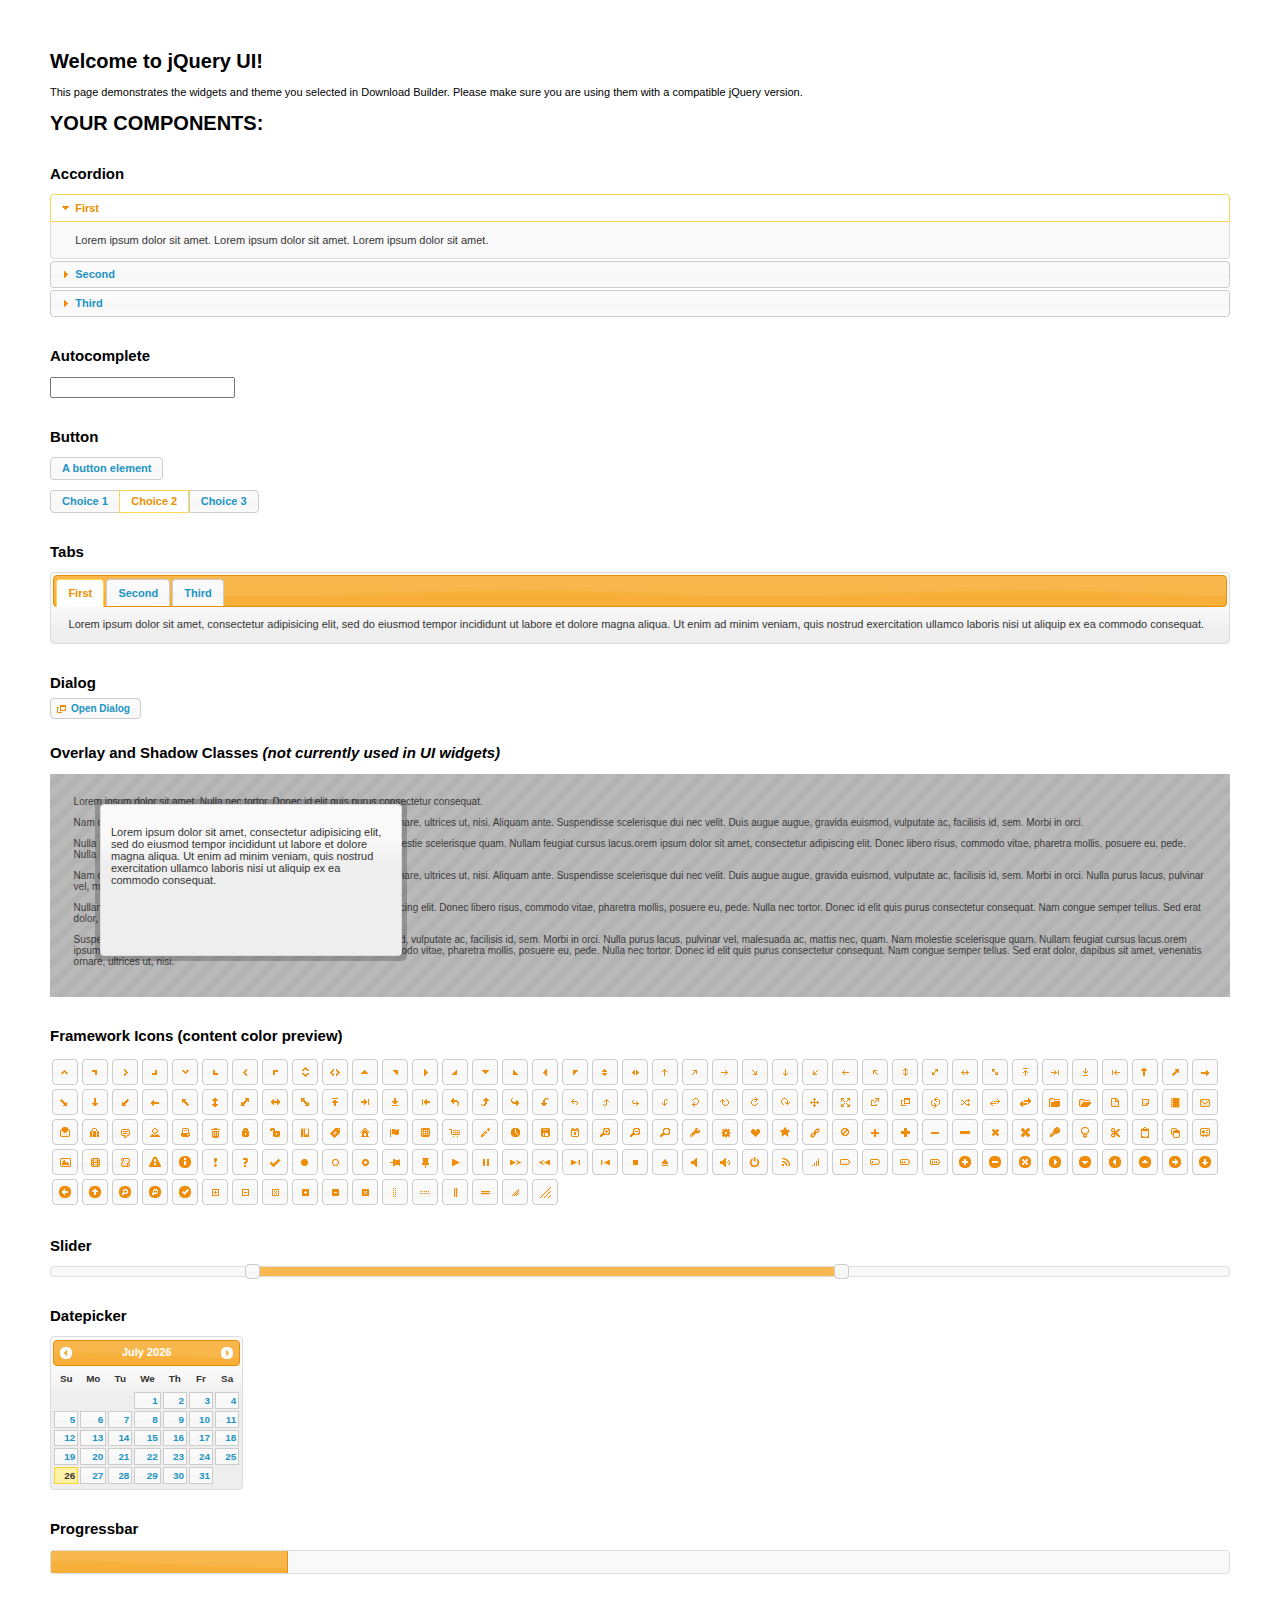
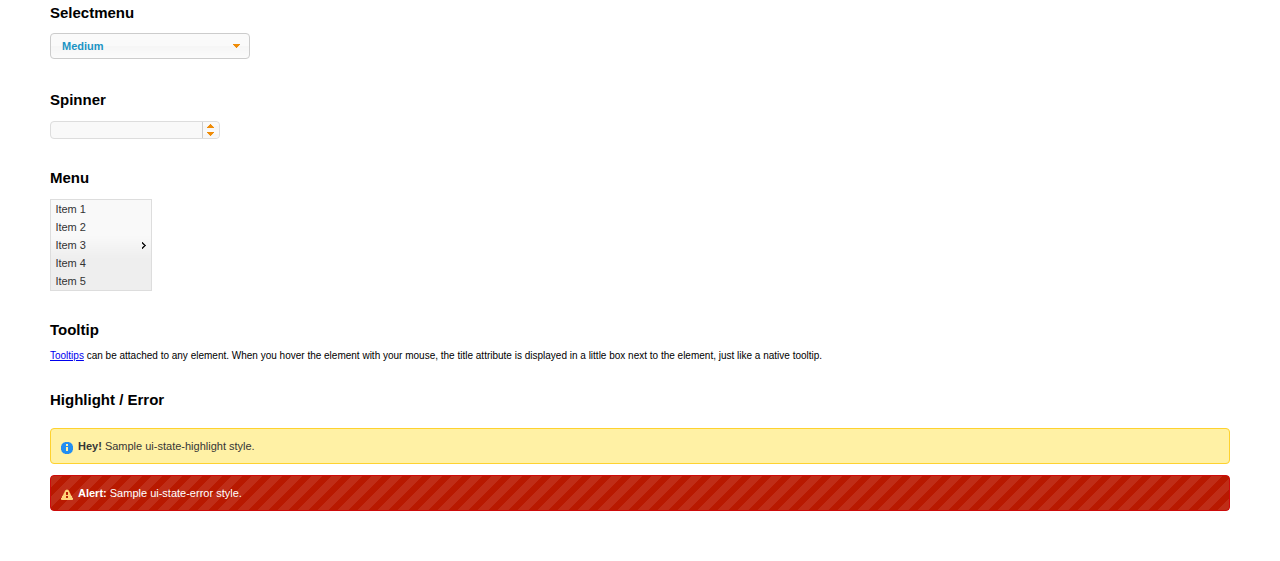
<file: scripts/jquery-ui/index.html>
<!doctype html>
<html lang="us">
<head>
	<meta charset="utf-8">
	<title>jQuery UI Example Page</title>
	<link href="jquery-ui.css" rel="stylesheet">
	<style>
	body{
		font: 62.5% "Trebuchet MS", sans-serif;
		margin: 50px;
	}
	.demoHeaders {
		margin-top: 2em;
	}
	#dialog-link {
		padding: .4em 1em .4em 20px;
		text-decoration: none;
		position: relative;
	}
	#dialog-link span.ui-icon {
		margin: 0 5px 0 0;
		position: absolute;
		left: .2em;
		top: 50%;
		margin-top: -8px;
	}
	#icons {
		margin: 0;
		padding: 0;
	}
	#icons li {
		margin: 2px;
		position: relative;
		padding: 4px 0;
		cursor: pointer;
		float: left;
		list-style: none;
	}
	#icons span.ui-icon {
		float: left;
		margin: 0 4px;
	}
	.fakewindowcontain .ui-widget-overlay {
		position: absolute;
	}
	select {
		width: 200px;
	}
	</style>
</head>
<body>

<h1>Welcome to jQuery UI!</h1>

<div class="ui-widget">
	<p>This page demonstrates the widgets and theme you selected in Download Builder. Please make sure you are using them with a compatible jQuery version.</p>
</div>

<h1>YOUR COMPONENTS:</h1>


<!-- Accordion -->
<h2 class="demoHeaders">Accordion</h2>
<div id="accordion">
	<h3>First</h3>
	<div>Lorem ipsum dolor sit amet. Lorem ipsum dolor sit amet. Lorem ipsum dolor sit amet.</div>
	<h3>Second</h3>
	<div>Phasellus mattis tincidunt nibh.</div>
	<h3>Third</h3>
	<div>Nam dui erat, auctor a, dignissim quis.</div>
</div>



<!-- Autocomplete -->
<h2 class="demoHeaders">Autocomplete</h2>
<div>
	<input id="autocomplete" title="type &quot;a&quot;">
</div>



<!-- Button -->
<h2 class="demoHeaders">Button</h2>
<button id="button">A button element</button>
<form style="margin-top: 1em;">
	<div id="radioset">
		<input type="radio" id="radio1" name="radio"><label for="radio1">Choice 1</label>
		<input type="radio" id="radio2" name="radio" checked="checked"><label for="radio2">Choice 2</label>
		<input type="radio" id="radio3" name="radio"><label for="radio3">Choice 3</label>
	</div>
</form>



<!-- Tabs -->
<h2 class="demoHeaders">Tabs</h2>
<div id="tabs">
	<ul>
		<li><a href="#tabs-1">First</a></li>
		<li><a href="#tabs-2">Second</a></li>
		<li><a href="#tabs-3">Third</a></li>
	</ul>
	<div id="tabs-1">Lorem ipsum dolor sit amet, consectetur adipisicing elit, sed do eiusmod tempor incididunt ut labore et dolore magna aliqua. Ut enim ad minim veniam, quis nostrud exercitation ullamco laboris nisi ut aliquip ex ea commodo consequat.</div>
	<div id="tabs-2">Phasellus mattis tincidunt nibh. Cras orci urna, blandit id, pretium vel, aliquet ornare, felis. Maecenas scelerisque sem non nisl. Fusce sed lorem in enim dictum bibendum.</div>
	<div id="tabs-3">Nam dui erat, auctor a, dignissim quis, sollicitudin eu, felis. Pellentesque nisi urna, interdum eget, sagittis et, consequat vestibulum, lacus. Mauris porttitor ullamcorper augue.</div>
</div>



<!-- Dialog NOTE: Dialog is not generated by UI in this demo so it can be visually styled in themeroller-->
<h2 class="demoHeaders">Dialog</h2>
<p><a href="#" id="dialog-link" class="ui-state-default ui-corner-all"><span class="ui-icon ui-icon-newwin"></span>Open Dialog</a></p>

<h2 class="demoHeaders">Overlay and Shadow Classes <em>(not currently used in UI widgets)</em></h2>
<div style="position: relative; width: 96%; height: 200px; padding:1% 2%; overflow:hidden;" class="fakewindowcontain">
	<p>Lorem ipsum dolor sit amet,  Nulla nec tortor. Donec id elit quis purus consectetur consequat. </p><p>Nam congue semper tellus. Sed erat dolor, dapibus sit amet, venenatis ornare, ultrices ut, nisi. Aliquam ante. Suspendisse scelerisque dui nec velit. Duis augue augue, gravida euismod, vulputate ac, facilisis id, sem. Morbi in orci. </p><p>Nulla purus lacus, pulvinar vel, malesuada ac, mattis nec, quam. Nam molestie scelerisque quam. Nullam feugiat cursus lacus.orem ipsum dolor sit amet, consectetur adipiscing elit. Donec libero risus, commodo vitae, pharetra mollis, posuere eu, pede. Nulla nec tortor. Donec id elit quis purus consectetur consequat. </p><p>Nam congue semper tellus. Sed erat dolor, dapibus sit amet, venenatis ornare, ultrices ut, nisi. Aliquam ante. Suspendisse scelerisque dui nec velit. Duis augue augue, gravida euismod, vulputate ac, facilisis id, sem. Morbi in orci. Nulla purus lacus, pulvinar vel, malesuada ac, mattis nec, quam. Nam molestie scelerisque quam. </p><p>Nullam feugiat cursus lacus.orem ipsum dolor sit amet, consectetur adipiscing elit. Donec libero risus, commodo vitae, pharetra mollis, posuere eu, pede. Nulla nec tortor. Donec id elit quis purus consectetur consequat. Nam congue semper tellus. Sed erat dolor, dapibus sit amet, venenatis ornare, ultrices ut, nisi. Aliquam ante. </p><p>Suspendisse scelerisque dui nec velit. Duis augue augue, gravida euismod, vulputate ac, facilisis id, sem. Morbi in orci. Nulla purus lacus, pulvinar vel, malesuada ac, mattis nec, quam. Nam molestie scelerisque quam. Nullam feugiat cursus lacus.orem ipsum dolor sit amet, consectetur adipiscing elit. Donec libero risus, commodo vitae, pharetra mollis, posuere eu, pede. Nulla nec tortor. Donec id elit quis purus consectetur consequat. Nam congue semper tellus. Sed erat dolor, dapibus sit amet, venenatis ornare, ultrices ut, nisi. </p>

	<!-- ui-dialog -->
	<div class="ui-overlay"><div class="ui-widget-overlay"></div><div class="ui-widget-shadow ui-corner-all" style="width: 302px; height: 152px; position: absolute; left: 50px; top: 30px;"></div></div>
	<div style="position: absolute; width: 280px; height: 130px;left: 50px; top: 30px; padding: 10px;" class="ui-widget ui-widget-content ui-corner-all">
		<div class="ui-dialog-content ui-widget-content" style="background: none; border: 0;">
			<p>Lorem ipsum dolor sit amet, consectetur adipisicing elit, sed do eiusmod tempor incididunt ut labore et dolore magna aliqua. Ut enim ad minim veniam, quis nostrud exercitation ullamco laboris nisi ut aliquip ex ea commodo consequat.</p>
		</div>
	</div>

</div>

<!-- ui-dialog -->
<div id="dialog" title="Dialog Title">
	<p>Lorem ipsum dolor sit amet, consectetur adipisicing elit, sed do eiusmod tempor incididunt ut labore et dolore magna aliqua. Ut enim ad minim veniam, quis nostrud exercitation ullamco laboris nisi ut aliquip ex ea commodo consequat.</p>
</div>



<h2 class="demoHeaders">Framework Icons (content color preview)</h2>
<ul id="icons" class="ui-widget ui-helper-clearfix">
	<li class="ui-state-default ui-corner-all" title=".ui-icon-carat-1-n"><span class="ui-icon ui-icon-carat-1-n"></span></li>
	<li class="ui-state-default ui-corner-all" title=".ui-icon-carat-1-ne"><span class="ui-icon ui-icon-carat-1-ne"></span></li>
	<li class="ui-state-default ui-corner-all" title=".ui-icon-carat-1-e"><span class="ui-icon ui-icon-carat-1-e"></span></li>
	<li class="ui-state-default ui-corner-all" title=".ui-icon-carat-1-se"><span class="ui-icon ui-icon-carat-1-se"></span></li>
	<li class="ui-state-default ui-corner-all" title=".ui-icon-carat-1-s"><span class="ui-icon ui-icon-carat-1-s"></span></li>
	<li class="ui-state-default ui-corner-all" title=".ui-icon-carat-1-sw"><span class="ui-icon ui-icon-carat-1-sw"></span></li>
	<li class="ui-state-default ui-corner-all" title=".ui-icon-carat-1-w"><span class="ui-icon ui-icon-carat-1-w"></span></li>
	<li class="ui-state-default ui-corner-all" title=".ui-icon-carat-1-nw"><span class="ui-icon ui-icon-carat-1-nw"></span></li>
	<li class="ui-state-default ui-corner-all" title=".ui-icon-carat-2-n-s"><span class="ui-icon ui-icon-carat-2-n-s"></span></li>
	<li class="ui-state-default ui-corner-all" title=".ui-icon-carat-2-e-w"><span class="ui-icon ui-icon-carat-2-e-w"></span></li>
	<li class="ui-state-default ui-corner-all" title=".ui-icon-triangle-1-n"><span class="ui-icon ui-icon-triangle-1-n"></span></li>
	<li class="ui-state-default ui-corner-all" title=".ui-icon-triangle-1-ne"><span class="ui-icon ui-icon-triangle-1-ne"></span></li>
	<li class="ui-state-default ui-corner-all" title=".ui-icon-triangle-1-e"><span class="ui-icon ui-icon-triangle-1-e"></span></li>
	<li class="ui-state-default ui-corner-all" title=".ui-icon-triangle-1-se"><span class="ui-icon ui-icon-triangle-1-se"></span></li>
	<li class="ui-state-default ui-corner-all" title=".ui-icon-triangle-1-s"><span class="ui-icon ui-icon-triangle-1-s"></span></li>
	<li class="ui-state-default ui-corner-all" title=".ui-icon-triangle-1-sw"><span class="ui-icon ui-icon-triangle-1-sw"></span></li>
	<li class="ui-state-default ui-corner-all" title=".ui-icon-triangle-1-w"><span class="ui-icon ui-icon-triangle-1-w"></span></li>
	<li class="ui-state-default ui-corner-all" title=".ui-icon-triangle-1-nw"><span class="ui-icon ui-icon-triangle-1-nw"></span></li>
	<li class="ui-state-default ui-corner-all" title=".ui-icon-triangle-2-n-s"><span class="ui-icon ui-icon-triangle-2-n-s"></span></li>
	<li class="ui-state-default ui-corner-all" title=".ui-icon-triangle-2-e-w"><span class="ui-icon ui-icon-triangle-2-e-w"></span></li>
	<li class="ui-state-default ui-corner-all" title=".ui-icon-arrow-1-n"><span class="ui-icon ui-icon-arrow-1-n"></span></li>
	<li class="ui-state-default ui-corner-all" title=".ui-icon-arrow-1-ne"><span class="ui-icon ui-icon-arrow-1-ne"></span></li>
	<li class="ui-state-default ui-corner-all" title=".ui-icon-arrow-1-e"><span class="ui-icon ui-icon-arrow-1-e"></span></li>
	<li class="ui-state-default ui-corner-all" title=".ui-icon-arrow-1-se"><span class="ui-icon ui-icon-arrow-1-se"></span></li>
	<li class="ui-state-default ui-corner-all" title=".ui-icon-arrow-1-s"><span class="ui-icon ui-icon-arrow-1-s"></span></li>
	<li class="ui-state-default ui-corner-all" title=".ui-icon-arrow-1-sw"><span class="ui-icon ui-icon-arrow-1-sw"></span></li>
	<li class="ui-state-default ui-corner-all" title=".ui-icon-arrow-1-w"><span class="ui-icon ui-icon-arrow-1-w"></span></li>
	<li class="ui-state-default ui-corner-all" title=".ui-icon-arrow-1-nw"><span class="ui-icon ui-icon-arrow-1-nw"></span></li>
	<li class="ui-state-default ui-corner-all" title=".ui-icon-arrow-2-n-s"><span class="ui-icon ui-icon-arrow-2-n-s"></span></li>
	<li class="ui-state-default ui-corner-all" title=".ui-icon-arrow-2-ne-sw"><span class="ui-icon ui-icon-arrow-2-ne-sw"></span></li>
	<li class="ui-state-default ui-corner-all" title=".ui-icon-arrow-2-e-w"><span class="ui-icon ui-icon-arrow-2-e-w"></span></li>
	<li class="ui-state-default ui-corner-all" title=".ui-icon-arrow-2-se-nw"><span class="ui-icon ui-icon-arrow-2-se-nw"></span></li>
	<li class="ui-state-default ui-corner-all" title=".ui-icon-arrowstop-1-n"><span class="ui-icon ui-icon-arrowstop-1-n"></span></li>
	<li class="ui-state-default ui-corner-all" title=".ui-icon-arrowstop-1-e"><span class="ui-icon ui-icon-arrowstop-1-e"></span></li>
	<li class="ui-state-default ui-corner-all" title=".ui-icon-arrowstop-1-s"><span class="ui-icon ui-icon-arrowstop-1-s"></span></li>
	<li class="ui-state-default ui-corner-all" title=".ui-icon-arrowstop-1-w"><span class="ui-icon ui-icon-arrowstop-1-w"></span></li>
	<li class="ui-state-default ui-corner-all" title=".ui-icon-arrowthick-1-n"><span class="ui-icon ui-icon-arrowthick-1-n"></span></li>
	<li class="ui-state-default ui-corner-all" title=".ui-icon-arrowthick-1-ne"><span class="ui-icon ui-icon-arrowthick-1-ne"></span></li>
	<li class="ui-state-default ui-corner-all" title=".ui-icon-arrowthick-1-e"><span class="ui-icon ui-icon-arrowthick-1-e"></span></li>
	<li class="ui-state-default ui-corner-all" title=".ui-icon-arrowthick-1-se"><span class="ui-icon ui-icon-arrowthick-1-se"></span></li>
	<li class="ui-state-default ui-corner-all" title=".ui-icon-arrowthick-1-s"><span class="ui-icon ui-icon-arrowthick-1-s"></span></li>
	<li class="ui-state-default ui-corner-all" title=".ui-icon-arrowthick-1-sw"><span class="ui-icon ui-icon-arrowthick-1-sw"></span></li>
	<li class="ui-state-default ui-corner-all" title=".ui-icon-arrowthick-1-w"><span class="ui-icon ui-icon-arrowthick-1-w"></span></li>
	<li class="ui-state-default ui-corner-all" title=".ui-icon-arrowthick-1-nw"><span class="ui-icon ui-icon-arrowthick-1-nw"></span></li>
	<li class="ui-state-default ui-corner-all" title=".ui-icon-arrowthick-2-n-s"><span class="ui-icon ui-icon-arrowthick-2-n-s"></span></li>
	<li class="ui-state-default ui-corner-all" title=".ui-icon-arrowthick-2-ne-sw"><span class="ui-icon ui-icon-arrowthick-2-ne-sw"></span></li>
	<li class="ui-state-default ui-corner-all" title=".ui-icon-arrowthick-2-e-w"><span class="ui-icon ui-icon-arrowthick-2-e-w"></span></li>
	<li class="ui-state-default ui-corner-all" title=".ui-icon-arrowthick-2-se-nw"><span class="ui-icon ui-icon-arrowthick-2-se-nw"></span></li>
	<li class="ui-state-default ui-corner-all" title=".ui-icon-arrowthickstop-1-n"><span class="ui-icon ui-icon-arrowthickstop-1-n"></span></li>
	<li class="ui-state-default ui-corner-all" title=".ui-icon-arrowthickstop-1-e"><span class="ui-icon ui-icon-arrowthickstop-1-e"></span></li>
	<li class="ui-state-default ui-corner-all" title=".ui-icon-arrowthickstop-1-s"><span class="ui-icon ui-icon-arrowthickstop-1-s"></span></li>
	<li class="ui-state-default ui-corner-all" title=".ui-icon-arrowthickstop-1-w"><span class="ui-icon ui-icon-arrowthickstop-1-w"></span></li>
	<li class="ui-state-default ui-corner-all" title=".ui-icon-arrowreturnthick-1-w"><span class="ui-icon ui-icon-arrowreturnthick-1-w"></span></li>
	<li class="ui-state-default ui-corner-all" title=".ui-icon-arrowreturnthick-1-n"><span class="ui-icon ui-icon-arrowreturnthick-1-n"></span></li>
	<li class="ui-state-default ui-corner-all" title=".ui-icon-arrowreturnthick-1-e"><span class="ui-icon ui-icon-arrowreturnthick-1-e"></span></li>
	<li class="ui-state-default ui-corner-all" title=".ui-icon-arrowreturnthick-1-s"><span class="ui-icon ui-icon-arrowreturnthick-1-s"></span></li>
	<li class="ui-state-default ui-corner-all" title=".ui-icon-arrowreturn-1-w"><span class="ui-icon ui-icon-arrowreturn-1-w"></span></li>
	<li class="ui-state-default ui-corner-all" title=".ui-icon-arrowreturn-1-n"><span class="ui-icon ui-icon-arrowreturn-1-n"></span></li>
	<li class="ui-state-default ui-corner-all" title=".ui-icon-arrowreturn-1-e"><span class="ui-icon ui-icon-arrowreturn-1-e"></span></li>
	<li class="ui-state-default ui-corner-all" title=".ui-icon-arrowreturn-1-s"><span class="ui-icon ui-icon-arrowreturn-1-s"></span></li>
	<li class="ui-state-default ui-corner-all" title=".ui-icon-arrowrefresh-1-w"><span class="ui-icon ui-icon-arrowrefresh-1-w"></span></li>
	<li class="ui-state-default ui-corner-all" title=".ui-icon-arrowrefresh-1-n"><span class="ui-icon ui-icon-arrowrefresh-1-n"></span></li>
	<li class="ui-state-default ui-corner-all" title=".ui-icon-arrowrefresh-1-e"><span class="ui-icon ui-icon-arrowrefresh-1-e"></span></li>
	<li class="ui-state-default ui-corner-all" title=".ui-icon-arrowrefresh-1-s"><span class="ui-icon ui-icon-arrowrefresh-1-s"></span></li>
	<li class="ui-state-default ui-corner-all" title=".ui-icon-arrow-4"><span class="ui-icon ui-icon-arrow-4"></span></li>
	<li class="ui-state-default ui-corner-all" title=".ui-icon-arrow-4-diag"><span class="ui-icon ui-icon-arrow-4-diag"></span></li>
	<li class="ui-state-default ui-corner-all" title=".ui-icon-extlink"><span class="ui-icon ui-icon-extlink"></span></li>
	<li class="ui-state-default ui-corner-all" title=".ui-icon-newwin"><span class="ui-icon ui-icon-newwin"></span></li>
	<li class="ui-state-default ui-corner-all" title=".ui-icon-refresh"><span class="ui-icon ui-icon-refresh"></span></li>
	<li class="ui-state-default ui-corner-all" title=".ui-icon-shuffle"><span class="ui-icon ui-icon-shuffle"></span></li>
	<li class="ui-state-default ui-corner-all" title=".ui-icon-transfer-e-w"><span class="ui-icon ui-icon-transfer-e-w"></span></li>
	<li class="ui-state-default ui-corner-all" title=".ui-icon-transferthick-e-w"><span class="ui-icon ui-icon-transferthick-e-w"></span></li>
	<li class="ui-state-default ui-corner-all" title=".ui-icon-folder-collapsed"><span class="ui-icon ui-icon-folder-collapsed"></span></li>
	<li class="ui-state-default ui-corner-all" title=".ui-icon-folder-open"><span class="ui-icon ui-icon-folder-open"></span></li>
	<li class="ui-state-default ui-corner-all" title=".ui-icon-document"><span class="ui-icon ui-icon-document"></span></li>
	<li class="ui-state-default ui-corner-all" title=".ui-icon-document-b"><span class="ui-icon ui-icon-document-b"></span></li>
	<li class="ui-state-default ui-corner-all" title=".ui-icon-note"><span class="ui-icon ui-icon-note"></span></li>
	<li class="ui-state-default ui-corner-all" title=".ui-icon-mail-closed"><span class="ui-icon ui-icon-mail-closed"></span></li>
	<li class="ui-state-default ui-corner-all" title=".ui-icon-mail-open"><span class="ui-icon ui-icon-mail-open"></span></li>
	<li class="ui-state-default ui-corner-all" title=".ui-icon-suitcase"><span class="ui-icon ui-icon-suitcase"></span></li>
	<li class="ui-state-default ui-corner-all" title=".ui-icon-comment"><span class="ui-icon ui-icon-comment"></span></li>
	<li class="ui-state-default ui-corner-all" title=".ui-icon-person"><span class="ui-icon ui-icon-person"></span></li>
	<li class="ui-state-default ui-corner-all" title=".ui-icon-print"><span class="ui-icon ui-icon-print"></span></li>
	<li class="ui-state-default ui-corner-all" title=".ui-icon-trash"><span class="ui-icon ui-icon-trash"></span></li>
	<li class="ui-state-default ui-corner-all" title=".ui-icon-locked"><span class="ui-icon ui-icon-locked"></span></li>
	<li class="ui-state-default ui-corner-all" title=".ui-icon-unlocked"><span class="ui-icon ui-icon-unlocked"></span></li>
	<li class="ui-state-default ui-corner-all" title=".ui-icon-bookmark"><span class="ui-icon ui-icon-bookmark"></span></li>
	<li class="ui-state-default ui-corner-all" title=".ui-icon-tag"><span class="ui-icon ui-icon-tag"></span></li>
	<li class="ui-state-default ui-corner-all" title=".ui-icon-home"><span class="ui-icon ui-icon-home"></span></li>
	<li class="ui-state-default ui-corner-all" title=".ui-icon-flag"><span class="ui-icon ui-icon-flag"></span></li>
	<li class="ui-state-default ui-corner-all" title=".ui-icon-calculator"><span class="ui-icon ui-icon-calculator"></span></li>
	<li class="ui-state-default ui-corner-all" title=".ui-icon-cart"><span class="ui-icon ui-icon-cart"></span></li>
	<li class="ui-state-default ui-corner-all" title=".ui-icon-pencil"><span class="ui-icon ui-icon-pencil"></span></li>
	<li class="ui-state-default ui-corner-all" title=".ui-icon-clock"><span class="ui-icon ui-icon-clock"></span></li>
	<li class="ui-state-default ui-corner-all" title=".ui-icon-disk"><span class="ui-icon ui-icon-disk"></span></li>
	<li class="ui-state-default ui-corner-all" title=".ui-icon-calendar"><span class="ui-icon ui-icon-calendar"></span></li>
	<li class="ui-state-default ui-corner-all" title=".ui-icon-zoomin"><span class="ui-icon ui-icon-zoomin"></span></li>
	<li class="ui-state-default ui-corner-all" title=".ui-icon-zoomout"><span class="ui-icon ui-icon-zoomout"></span></li>
	<li class="ui-state-default ui-corner-all" title=".ui-icon-search"><span class="ui-icon ui-icon-search"></span></li>
	<li class="ui-state-default ui-corner-all" title=".ui-icon-wrench"><span class="ui-icon ui-icon-wrench"></span></li>
	<li class="ui-state-default ui-corner-all" title=".ui-icon-gear"><span class="ui-icon ui-icon-gear"></span></li>
	<li class="ui-state-default ui-corner-all" title=".ui-icon-heart"><span class="ui-icon ui-icon-heart"></span></li>
	<li class="ui-state-default ui-corner-all" title=".ui-icon-star"><span class="ui-icon ui-icon-star"></span></li>
	<li class="ui-state-default ui-corner-all" title=".ui-icon-link"><span class="ui-icon ui-icon-link"></span></li>
	<li class="ui-state-default ui-corner-all" title=".ui-icon-cancel"><span class="ui-icon ui-icon-cancel"></span></li>
	<li class="ui-state-default ui-corner-all" title=".ui-icon-plus"><span class="ui-icon ui-icon-plus"></span></li>
	<li class="ui-state-default ui-corner-all" title=".ui-icon-plusthick"><span class="ui-icon ui-icon-plusthick"></span></li>
	<li class="ui-state-default ui-corner-all" title=".ui-icon-minus"><span class="ui-icon ui-icon-minus"></span></li>
	<li class="ui-state-default ui-corner-all" title=".ui-icon-minusthick"><span class="ui-icon ui-icon-minusthick"></span></li>
	<li class="ui-state-default ui-corner-all" title=".ui-icon-close"><span class="ui-icon ui-icon-close"></span></li>
	<li class="ui-state-default ui-corner-all" title=".ui-icon-closethick"><span class="ui-icon ui-icon-closethick"></span></li>
	<li class="ui-state-default ui-corner-all" title=".ui-icon-key"><span class="ui-icon ui-icon-key"></span></li>
	<li class="ui-state-default ui-corner-all" title=".ui-icon-lightbulb"><span class="ui-icon ui-icon-lightbulb"></span></li>
	<li class="ui-state-default ui-corner-all" title=".ui-icon-scissors"><span class="ui-icon ui-icon-scissors"></span></li>
	<li class="ui-state-default ui-corner-all" title=".ui-icon-clipboard"><span class="ui-icon ui-icon-clipboard"></span></li>
	<li class="ui-state-default ui-corner-all" title=".ui-icon-copy"><span class="ui-icon ui-icon-copy"></span></li>
	<li class="ui-state-default ui-corner-all" title=".ui-icon-contact"><span class="ui-icon ui-icon-contact"></span></li>
	<li class="ui-state-default ui-corner-all" title=".ui-icon-image"><span class="ui-icon ui-icon-image"></span></li>
	<li class="ui-state-default ui-corner-all" title=".ui-icon-video"><span class="ui-icon ui-icon-video"></span></li>
	<li class="ui-state-default ui-corner-all" title=".ui-icon-script"><span class="ui-icon ui-icon-script"></span></li>
	<li class="ui-state-default ui-corner-all" title=".ui-icon-alert"><span class="ui-icon ui-icon-alert"></span></li>
	<li class="ui-state-default ui-corner-all" title=".ui-icon-info"><span class="ui-icon ui-icon-info"></span></li>
	<li class="ui-state-default ui-corner-all" title=".ui-icon-notice"><span class="ui-icon ui-icon-notice"></span></li>
	<li class="ui-state-default ui-corner-all" title=".ui-icon-help"><span class="ui-icon ui-icon-help"></span></li>
	<li class="ui-state-default ui-corner-all" title=".ui-icon-check"><span class="ui-icon ui-icon-check"></span></li>
	<li class="ui-state-default ui-corner-all" title=".ui-icon-bullet"><span class="ui-icon ui-icon-bullet"></span></li>
	<li class="ui-state-default ui-corner-all" title=".ui-icon-radio-off"><span class="ui-icon ui-icon-radio-off"></span></li>
	<li class="ui-state-default ui-corner-all" title=".ui-icon-radio-on"><span class="ui-icon ui-icon-radio-on"></span></li>
	<li class="ui-state-default ui-corner-all" title=".ui-icon-pin-w"><span class="ui-icon ui-icon-pin-w"></span></li>
	<li class="ui-state-default ui-corner-all" title=".ui-icon-pin-s"><span class="ui-icon ui-icon-pin-s"></span></li>
	<li class="ui-state-default ui-corner-all" title=".ui-icon-play"><span class="ui-icon ui-icon-play"></span></li>
	<li class="ui-state-default ui-corner-all" title=".ui-icon-pause"><span class="ui-icon ui-icon-pause"></span></li>
	<li class="ui-state-default ui-corner-all" title=".ui-icon-seek-next"><span class="ui-icon ui-icon-seek-next"></span></li>
	<li class="ui-state-default ui-corner-all" title=".ui-icon-seek-prev"><span class="ui-icon ui-icon-seek-prev"></span></li>
	<li class="ui-state-default ui-corner-all" title=".ui-icon-seek-end"><span class="ui-icon ui-icon-seek-end"></span></li>
	<li class="ui-state-default ui-corner-all" title=".ui-icon-seek-first"><span class="ui-icon ui-icon-seek-first"></span></li>
	<li class="ui-state-default ui-corner-all" title=".ui-icon-stop"><span class="ui-icon ui-icon-stop"></span></li>
	<li class="ui-state-default ui-corner-all" title=".ui-icon-eject"><span class="ui-icon ui-icon-eject"></span></li>
	<li class="ui-state-default ui-corner-all" title=".ui-icon-volume-off"><span class="ui-icon ui-icon-volume-off"></span></li>
	<li class="ui-state-default ui-corner-all" title=".ui-icon-volume-on"><span class="ui-icon ui-icon-volume-on"></span></li>
	<li class="ui-state-default ui-corner-all" title=".ui-icon-power"><span class="ui-icon ui-icon-power"></span></li>
	<li class="ui-state-default ui-corner-all" title=".ui-icon-signal-diag"><span class="ui-icon ui-icon-signal-diag"></span></li>
	<li class="ui-state-default ui-corner-all" title=".ui-icon-signal"><span class="ui-icon ui-icon-signal"></span></li>
	<li class="ui-state-default ui-corner-all" title=".ui-icon-battery-0"><span class="ui-icon ui-icon-battery-0"></span></li>
	<li class="ui-state-default ui-corner-all" title=".ui-icon-battery-1"><span class="ui-icon ui-icon-battery-1"></span></li>
	<li class="ui-state-default ui-corner-all" title=".ui-icon-battery-2"><span class="ui-icon ui-icon-battery-2"></span></li>
	<li class="ui-state-default ui-corner-all" title=".ui-icon-battery-3"><span class="ui-icon ui-icon-battery-3"></span></li>
	<li class="ui-state-default ui-corner-all" title=".ui-icon-circle-plus"><span class="ui-icon ui-icon-circle-plus"></span></li>
	<li class="ui-state-default ui-corner-all" title=".ui-icon-circle-minus"><span class="ui-icon ui-icon-circle-minus"></span></li>
	<li class="ui-state-default ui-corner-all" title=".ui-icon-circle-close"><span class="ui-icon ui-icon-circle-close"></span></li>
	<li class="ui-state-default ui-corner-all" title=".ui-icon-circle-triangle-e"><span class="ui-icon ui-icon-circle-triangle-e"></span></li>
	<li class="ui-state-default ui-corner-all" title=".ui-icon-circle-triangle-s"><span class="ui-icon ui-icon-circle-triangle-s"></span></li>
	<li class="ui-state-default ui-corner-all" title=".ui-icon-circle-triangle-w"><span class="ui-icon ui-icon-circle-triangle-w"></span></li>
	<li class="ui-state-default ui-corner-all" title=".ui-icon-circle-triangle-n"><span class="ui-icon ui-icon-circle-triangle-n"></span></li>
	<li class="ui-state-default ui-corner-all" title=".ui-icon-circle-arrow-e"><span class="ui-icon ui-icon-circle-arrow-e"></span></li>
	<li class="ui-state-default ui-corner-all" title=".ui-icon-circle-arrow-s"><span class="ui-icon ui-icon-circle-arrow-s"></span></li>
	<li class="ui-state-default ui-corner-all" title=".ui-icon-circle-arrow-w"><span class="ui-icon ui-icon-circle-arrow-w"></span></li>
	<li class="ui-state-default ui-corner-all" title=".ui-icon-circle-arrow-n"><span class="ui-icon ui-icon-circle-arrow-n"></span></li>
	<li class="ui-state-default ui-corner-all" title=".ui-icon-circle-zoomin"><span class="ui-icon ui-icon-circle-zoomin"></span></li>
	<li class="ui-state-default ui-corner-all" title=".ui-icon-circle-zoomout"><span class="ui-icon ui-icon-circle-zoomout"></span></li>
	<li class="ui-state-default ui-corner-all" title=".ui-icon-circle-check"><span class="ui-icon ui-icon-circle-check"></span></li>
	<li class="ui-state-default ui-corner-all" title=".ui-icon-circlesmall-plus"><span class="ui-icon ui-icon-circlesmall-plus"></span></li>
	<li class="ui-state-default ui-corner-all" title=".ui-icon-circlesmall-minus"><span class="ui-icon ui-icon-circlesmall-minus"></span></li>
	<li class="ui-state-default ui-corner-all" title=".ui-icon-circlesmall-close"><span class="ui-icon ui-icon-circlesmall-close"></span></li>
	<li class="ui-state-default ui-corner-all" title=".ui-icon-squaresmall-plus"><span class="ui-icon ui-icon-squaresmall-plus"></span></li>
	<li class="ui-state-default ui-corner-all" title=".ui-icon-squaresmall-minus"><span class="ui-icon ui-icon-squaresmall-minus"></span></li>
	<li class="ui-state-default ui-corner-all" title=".ui-icon-squaresmall-close"><span class="ui-icon ui-icon-squaresmall-close"></span></li>
	<li class="ui-state-default ui-corner-all" title=".ui-icon-grip-dotted-vertical"><span class="ui-icon ui-icon-grip-dotted-vertical"></span></li>
	<li class="ui-state-default ui-corner-all" title=".ui-icon-grip-dotted-horizontal"><span class="ui-icon ui-icon-grip-dotted-horizontal"></span></li>
	<li class="ui-state-default ui-corner-all" title=".ui-icon-grip-solid-vertical"><span class="ui-icon ui-icon-grip-solid-vertical"></span></li>
	<li class="ui-state-default ui-corner-all" title=".ui-icon-grip-solid-horizontal"><span class="ui-icon ui-icon-grip-solid-horizontal"></span></li>
	<li class="ui-state-default ui-corner-all" title=".ui-icon-gripsmall-diagonal-se"><span class="ui-icon ui-icon-gripsmall-diagonal-se"></span></li>
	<li class="ui-state-default ui-corner-all" title=".ui-icon-grip-diagonal-se"><span class="ui-icon ui-icon-grip-diagonal-se"></span></li>
</ul>


<!-- Slider -->
<h2 class="demoHeaders">Slider</h2>
<div id="slider"></div>



<!-- Datepicker -->
<h2 class="demoHeaders">Datepicker</h2>
<div id="datepicker"></div>



<!-- Progressbar -->
<h2 class="demoHeaders">Progressbar</h2>
<div id="progressbar"></div>



<!-- Progressbar -->
<h2 class="demoHeaders">Selectmenu</h2>
<select id="selectmenu">
	<option>Slower</option>
	<option>Slow</option>
	<option selected="selected">Medium</option>
	<option>Fast</option>
	<option>Faster</option>
</select>



<!-- Spinner -->
<h2 class="demoHeaders">Spinner</h2>
<input id="spinner">



<!-- Menu -->
<h2 class="demoHeaders">Menu</h2>
<ul style="width:100px;" id="menu">
	<li>Item 1</li>
	<li>Item 2</li>
	<li>Item 3
		<ul>
			<li>Item 3-1</li>
			<li>Item 3-2</li>
			<li>Item 3-3</li>
			<li>Item 3-4</li>
			<li>Item 3-5</li>
		</ul>
	</li>
	<li>Item 4</li>
	<li>Item 5</li>
</ul>



<!-- Tooltip -->
<h2 class="demoHeaders">Tooltip</h2>
<p id="tooltip">
	<a href="#" title="That&apos;s what this widget is">Tooltips</a> can be attached to any element. When you hover
the element with your mouse, the title attribute is displayed in a little box next to the element, just like a native tooltip.
</p>


<!-- Highlight / Error -->
<h2 class="demoHeaders">Highlight / Error</h2>
<div class="ui-widget">
	<div class="ui-state-highlight ui-corner-all" style="margin-top: 20px; padding: 0 .7em;">
		<p><span class="ui-icon ui-icon-info" style="float: left; margin-right: .3em;"></span>
		<strong>Hey!</strong> Sample ui-state-highlight style.</p>
	</div>
</div>
<br>
<div class="ui-widget">
	<div class="ui-state-error ui-corner-all" style="padding: 0 .7em;">
		<p><span class="ui-icon ui-icon-alert" style="float: left; margin-right: .3em;"></span>
		<strong>Alert:</strong> Sample ui-state-error style.</p>
	</div>
</div>

<script src="external/jquery/jquery.js"></script>
<script src="jquery-ui.js"></script>
<script>

$( "#accordion" ).accordion();



var availableTags = [
	"ActionScript",
	"AppleScript",
	"Asp",
	"BASIC",
	"C",
	"C++",
	"Clojure",
	"COBOL",
	"ColdFusion",
	"Erlang",
	"Fortran",
	"Groovy",
	"Haskell",
	"Java",
	"JavaScript",
	"Lisp",
	"Perl",
	"PHP",
	"Python",
	"Ruby",
	"Scala",
	"Scheme"
];
$( "#autocomplete" ).autocomplete({
	source: availableTags
});



$( "#button" ).button();
$( "#radioset" ).buttonset();



$( "#tabs" ).tabs();



$( "#dialog" ).dialog({
	autoOpen: false,
	width: 400,
	buttons: [
		{
			text: "Ok",
			click: function() {
				$( this ).dialog( "close" );
			}
		},
		{
			text: "Cancel",
			click: function() {
				$( this ).dialog( "close" );
			}
		}
	]
});

// Link to open the dialog
$( "#dialog-link" ).click(function( event ) {
	$( "#dialog" ).dialog( "open" );
	event.preventDefault();
});



$( "#datepicker" ).datepicker({
	inline: true
});



$( "#slider" ).slider({
	range: true,
	values: [ 17, 67 ]
});



$( "#progressbar" ).progressbar({
	value: 20
});



$( "#spinner" ).spinner();



$( "#menu" ).menu();



$( "#tooltip" ).tooltip();



$( "#selectmenu" ).selectmenu();


// Hover states on the static widgets
$( "#dialog-link, #icons li" ).hover(
	function() {
		$( this ).addClass( "ui-state-hover" );
	},
	function() {
		$( this ).removeClass( "ui-state-hover" );
	}
);
</script>
</body>
</html>
</file>
